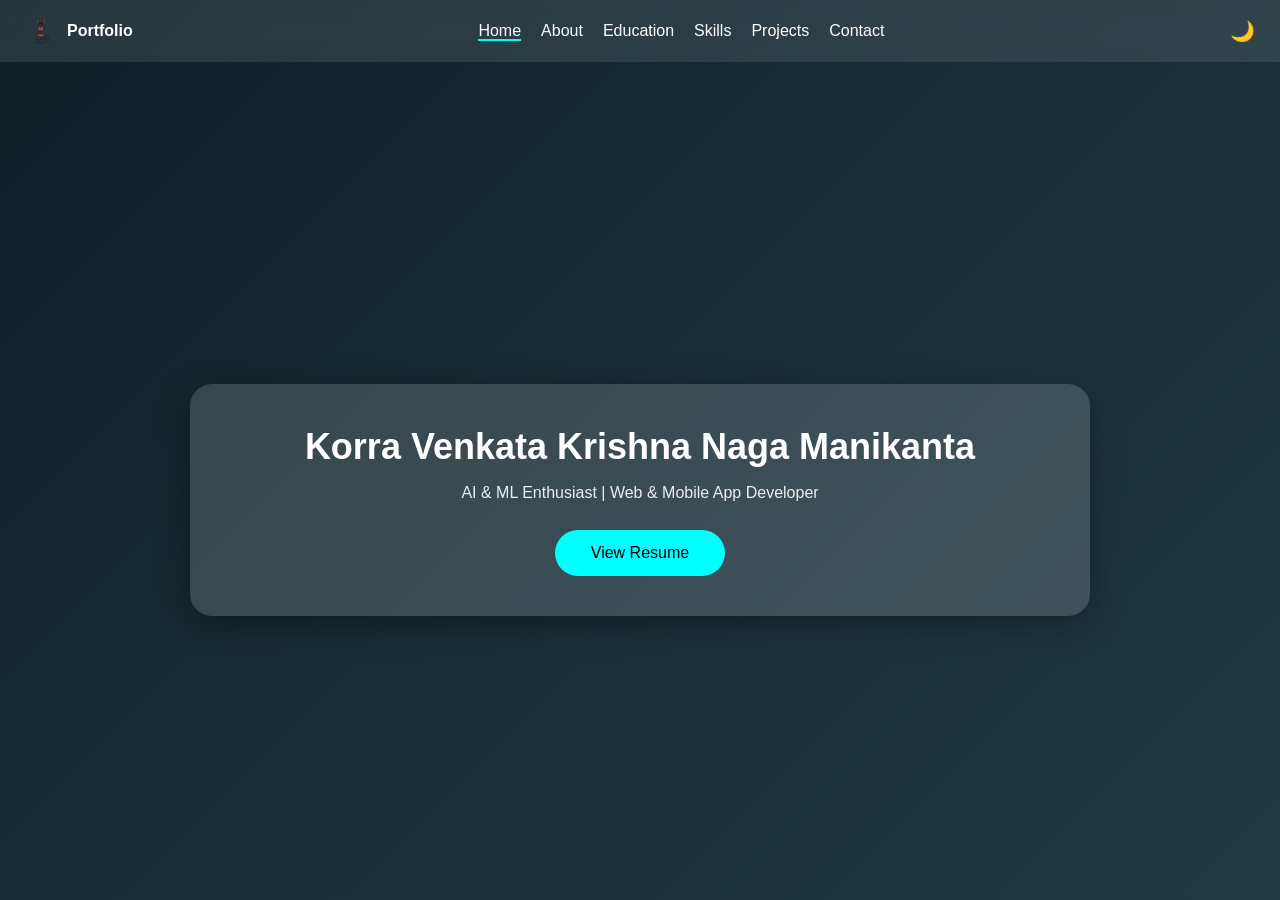
<file: portfolio_2.0/index.html>
<!DOCTYPE html>
<html lang="en">
<head>
  <meta charset="UTF-8">
  <meta name="viewport" content="width=device-width, initial-scale=1.0">
  <title>KVKN Manikanta | Portfolio</title>
  <link rel="stylesheet" href="style.css">
</head>
<body class="dark">

<!-- NAVBAR -->
<nav class="navbar">

  <!-- 🔹 ONLY CHANGE IS HERE -->
  <div class="logo">
    <img src="logo.png" alt="Logo" class="logo-img">
    <span>Portfolio</span>
  </div>

  <div class="hamburger" onclick="toggleMenu()">☰</div>

  <ul class="nav-menu">
    <li><a href="#home" class="nav-link active">Home</a></li>
    <li><a href="#about" class="nav-link">About</a></li>
    <li><a href="#education" class="nav-link">Education</a></li>
    <li><a href="#skills" class="nav-link">Skills</a></li>
    <li><a href="#projects" class="nav-link">Projects</a></li>
    <li><a href="#contact" class="nav-link">Contact</a></li>
  </ul>

  <div class="theme-toggle" onclick="toggleTheme()" id="themeIcon">🌙</div>
</nav>

<!-- HOME -->
<section id="home" class="section page active">
  <div class="glass card">
    <h1>Korra Venkata Krishna Naga <span>Manikanta</span></h1>
    <p>AI & ML Enthusiast | Web & Mobile App Developer</p>
    <a href="resume.html" class="btn">View Resume</a>
  </div>
</section>

<!-- ABOUT -->
<section id="about" class="section page">
  <div class="glass card">
    <h2>About Me</h2>
    <p>
      I want to start my career in a good organization where I can improve my skills,
      grow both personally and professionally.
    </p>
  </div>
</section>

<!-- EDUCATION -->
<section id="education" class="section page">
  <div class="glass card">
    <h2>Education</h2>
    <ul>
      <li>B.Tech – Vignan University (7.86)</li>
      <li>Intermediate – Govt Junior College (8.5)</li>
      <li>SSC – Excellent High School (10)</li>
    </ul>
  </div>
</section>

<!-- SKILLS -->
<section id="skills" class="section page">
  <div class="glass card">
    <h2>Skills</h2>
    <div class="skills-grid">
      <div class="skill-card">HTML</div>
      <div class="skill-card">CSS</div>
      <div class="skill-card">JavaScript</div>
      <div class="skill-card">MERN Stack</div>
      <div class="skill-card">AI & ML</div>
      <div class="skill-card">Android Development</div>
    </div>
  </div>
</section>

<!-- PROJECTS -->
<section id="projects" class="section page">
  <div class="glass card">
    <h2>Projects</h2>
    <ul>
      <li>Travel Planner – MERN Stack</li>
      <li>Serfetch – Service-based App</li>
    </ul>
  </div>
</section>

<!-- CONTACT -->
<section id="contact" class="section page">
  <div class="glass card">
    <h2>Contact</h2>
    <p>📞 8919396158</p>
    <p>✉️ kvknmanikanta2@gmail.com</p>
  </div>
</section>

<script src="script.js"></script>
</body>
</html>
</file>
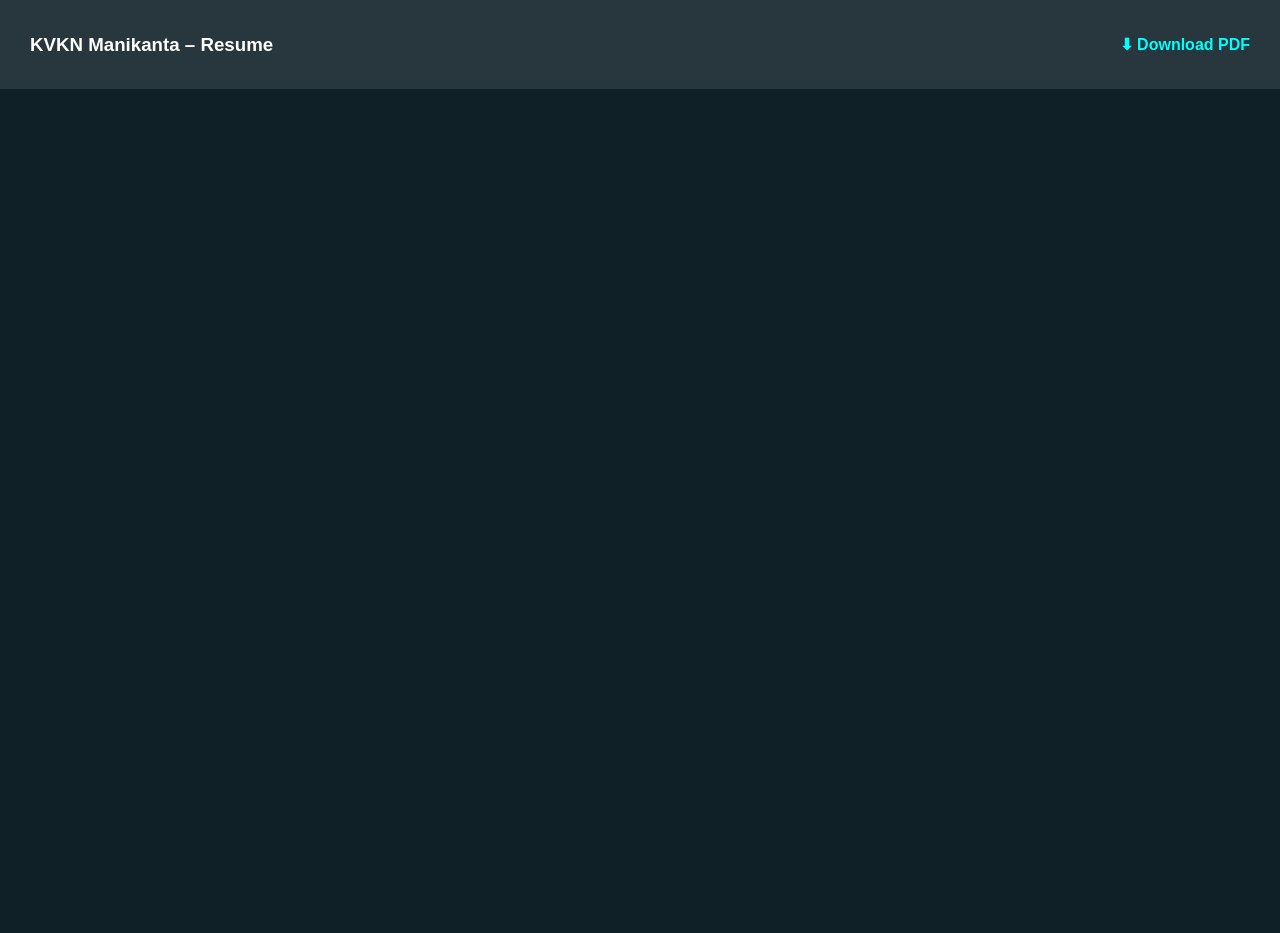
<file: resume.html>
<!DOCTYPE html>
<html lang="en">
<head>
  <meta charset="UTF-8">
  <meta name="viewport" content="width=device-width, initial-scale=1.0">
  <title>Resume | KVKN Manikanta</title>
  <style>
    body {
      margin: 0;
      background: #0f2027;
      color: white;
      font-family: Poppins, sans-serif;
    }

    .header {
      padding: 15px 30px;
      background: rgba(255,255,255,0.1);
      display: flex;
      justify-content: space-between;
      align-items: center;
    }

    .header a {
      color: cyan;
      text-decoration: none;
      font-weight: bold;
    }

    iframe {
      width: 100%;
      height: calc(100vh - 60px);
      border: none;
    }
  </style>
</head>
<body>

<div class="header">
  <h3>KVKN Manikanta – Resume</h3>
  <a href="KVKN_MANIKANTA_Resume.pdf" download>⬇ Download PDF</a>
</div>

<iframe src="KVKN_MANIKANTA_Resume.pdf"></iframe>

</body>
</html>
</file>
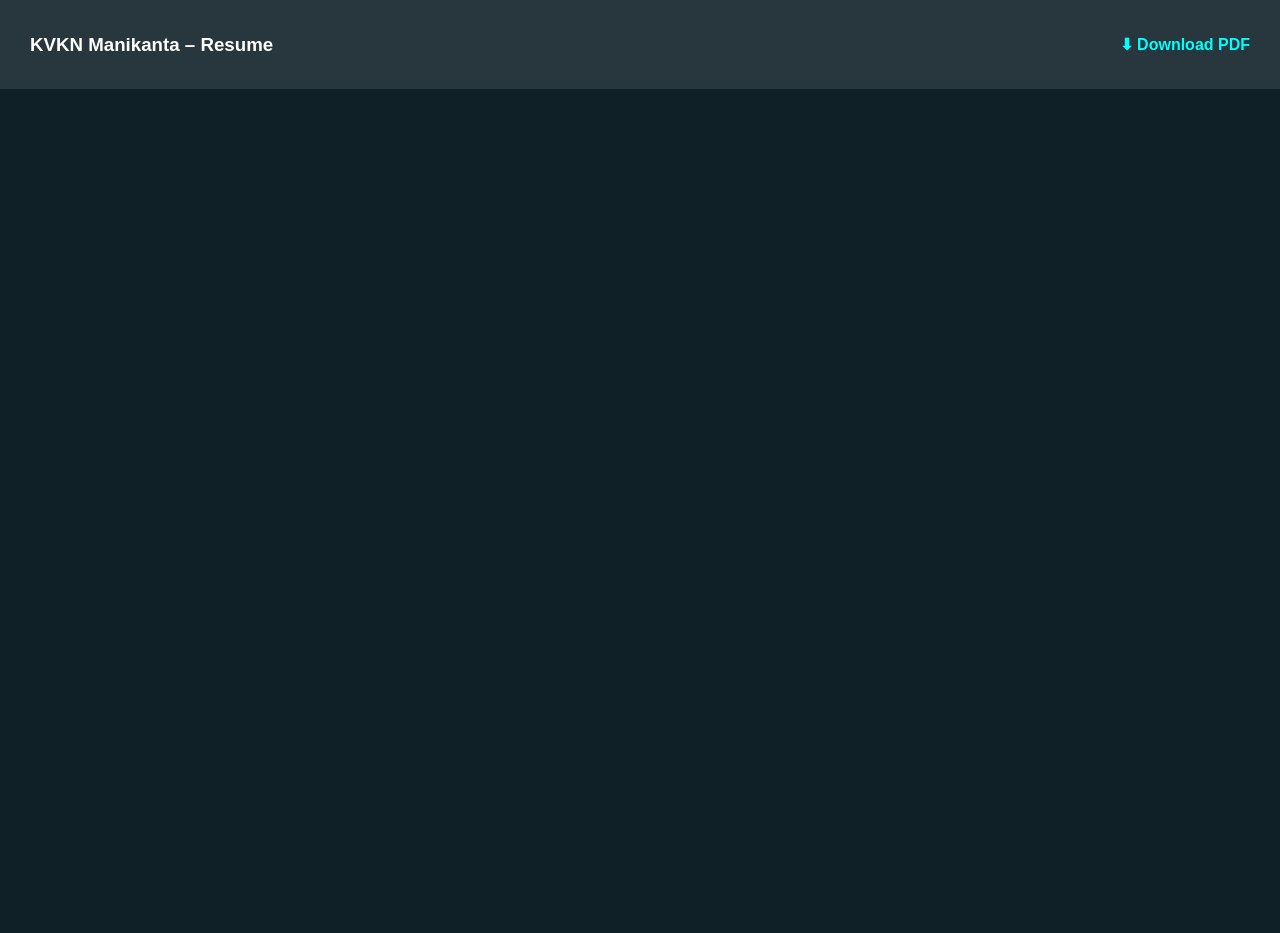
<file: portfolio_2.0/resume.html>
<!DOCTYPE html>
<html lang="en">
<head>
  <meta charset="UTF-8">
  <meta name="viewport" content="width=device-width, initial-scale=1.0">
  <title>Resume | KVKN Manikanta</title>
  <style>
    body {
      margin: 0;
      background: #0f2027;
      color: white;
      font-family: Poppins, sans-serif;
    }

    .header {
      padding: 15px 30px;
      background: rgba(255,255,255,0.1);
      display: flex;
      justify-content: space-between;
      align-items: center;
    }

    .header a {
      color: cyan;
      text-decoration: none;
      font-weight: bold;
    }

    iframe {
      width: 100%;
      height: calc(100vh - 60px);
      border: none;
    }
  </style>
</head>
<body>

<div class="header">
  <h3>KVKN Manikanta – Resume</h3>
  <a href="KVKN_MANIKANTA_Resume.pdf" download>⬇ Download PDF</a>
</div>

<iframe src="KVKN_MANIKANTA_Resume.pdf"></iframe>

</body>
</html>
</file>
<file: portfolio_2.0/style.css>
* {
  margin: 0;
  padding: 0;
  box-sizing: border-box;
  font-family: Poppins, sans-serif;
}

html, body {
  height: 100%;
  overflow: hidden;
}

/* DARK / LIGHT */
body.dark {
  background: linear-gradient(135deg, #0f2027, #203a43);
  color: white;
}

body.light {
  background: #f4f4f4;
  color: #111;
}

/* NAVBAR */
.navbar {
  position: fixed;
  top: 0;
  width: 100%;
  padding: 15px 25px;
  display: flex;
  justify-content: space-between;
  align-items: center;
  background: rgba(255,255,255,0.1);
  backdrop-filter: blur(10px);
  z-index: 1000;
}

/* LOGO */
.logo {
  display: flex;
  align-items: center;
  gap: 10px;
  font-weight: 600;
}

.logo-img {
  width: 32px;
  height: 32px;
  object-fit: contain;
}

/* NAV LINKS */
.nav-menu {
  list-style: none;
  display: flex;
  gap: 20px;
}

.nav-link {
  color: inherit;
  text-decoration: none;
}

.nav-link.active {
  border-bottom: 2px solid cyan;
}

/* ICONS */
.hamburger {
  display: none;
  font-size: 22px;
  cursor: pointer;
}

.theme-toggle {
  cursor: pointer;
  font-size: 20px;
}

/* SECTION */
.section {
  height: 100vh;
  padding-top: 100px;
  display: flex;
  justify-content: center;
  align-items: center;
}

/* PAGE SLIDE */
.page {
  position: absolute;
  inset: 0;
  display: flex;
  justify-content: center;
  align-items: center;
  transform: translateX(100%);
  opacity: 0;
  transition: transform 0.5s ease, opacity 0.5s ease;
}

.page.active {
  transform: translateX(0);
  opacity: 1;
}

/* GLASS CARD */
.glass {
  background: rgba(255,255,255,0.15);
  padding: 40px 45px;
  border-radius: 22px;
  max-width: 900px;
  width: 90%;
  text-align: center;
  box-shadow: 0 8px 32px rgba(0,0,0,0.35);
}

/* ================= HOME FIX (IMPORTANT) ================= */
#home .glass {
  display: flex;
  flex-direction: column;
  align-items: center;
}

#home h1 {
  font-size: 36px;
  line-height: 1.3;
}

#home p {
  margin-top: 14px;
  font-size: 16px;
  opacity: 0.9;
}

#home .btn {
  margin-top: 28px;   /* ⬅ spacing fix */
}

/* ================= EDUCATION & PROJECTS ================= */
#education .glass,
#projects .glass {
  text-align: left;
}

#education ul,
#projects ul {
  list-style: none;
  margin-top: 20px;
}

#education li,
#projects li {
  margin-bottom: 18px;
  line-height: 1.6;
  padding-left: 12px;
  border-left: 3px solid cyan;
}

/* BUTTON */
.btn {
  padding: 14px 36px;
  border-radius: 25px;
  background: cyan;
  color: black;
  text-decoration: none;
  transition: 0.3s;
}

.btn:hover {
  transform: scale(1.08);
  box-shadow: 0 0 25px cyan;
}

/* SKILLS */
.skills-grid {
  display: grid;
  grid-template-columns: repeat(auto-fit, minmax(160px, 1fr));
  gap: 20px;
  margin-top: 25px;
}

.skill-card {
  background: rgba(255,255,255,0.2);
  padding: 20px;
  border-radius: 15px;
  cursor: pointer;
  transition: 0.3s;
}

.skill-card:hover {
  transform: translateY(-10px) scale(1.05);
  box-shadow: 0 0 20px cyan;
}

/* MOBILE */
@media (max-width: 768px) {
  .nav-menu {
    position: absolute;
    top: 60px;
    right: 20px;
    flex-direction: column;
    background: rgba(0,0,0,0.8);
    padding: 15px;
    display: none;
  }

  .nav-menu.show {
    display: flex;
  }

  .hamburger {
    display: block;
  }

  #home h1 {
    font-size: 26px;
  }

  .glass {
    padding: 30px;
  }
}
</file>
